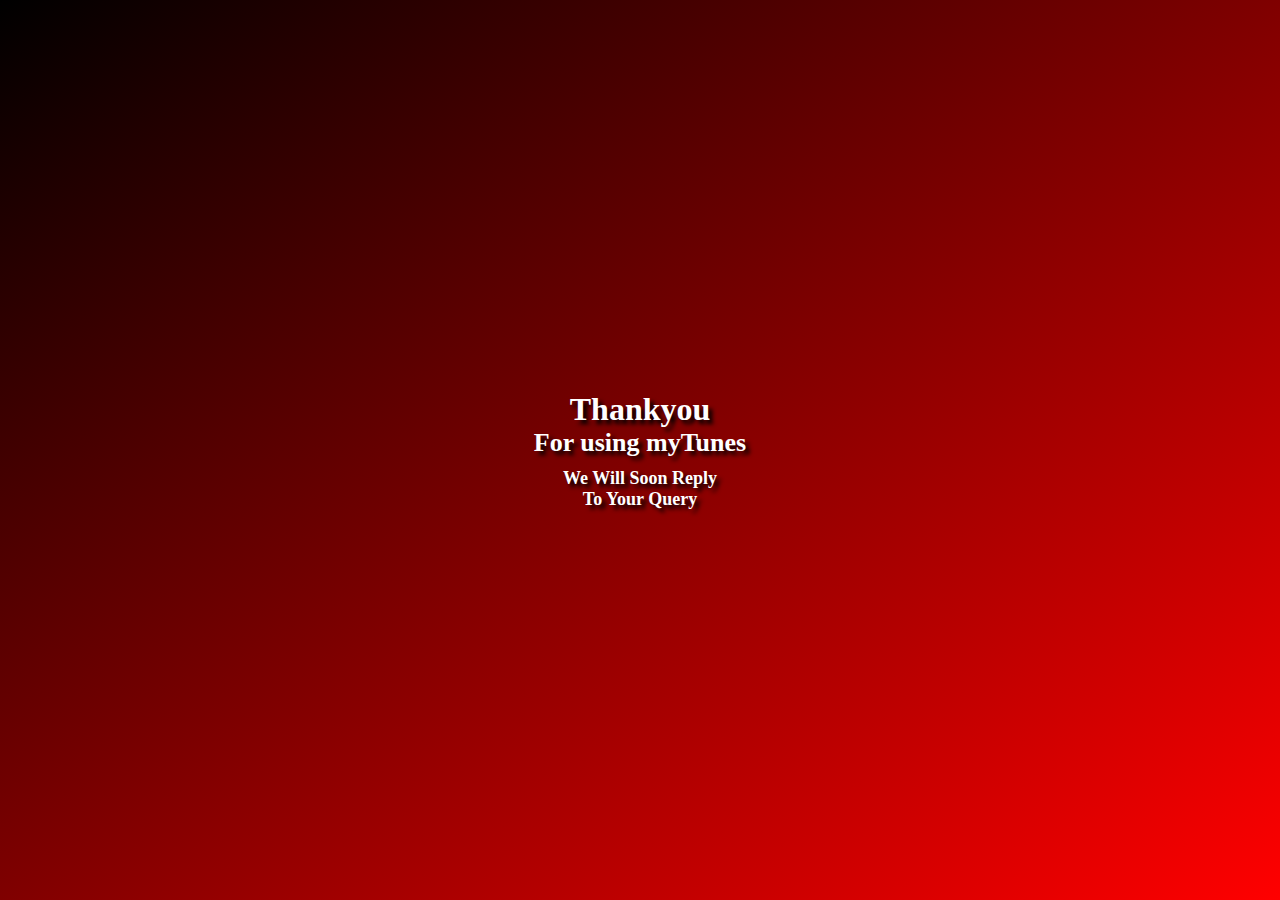
<file: contact.html>
<!DOCTYPE html>
<html lang="en">
<head>
     <meta charset="UTF-8">
     <meta http-equiv="X-UA-Compatible" content="IE=edge">
     <meta name="viewport" content="width=device-width, initial-scale=1.0">
     <title>Document</title>
  
<style>
     *{
     box-sizing: border-box;
     margin: 0px;
     padding: 0px;
}
.container{
     font-family: 'Baloo 2', cursive;
     width: 100%;
     /* border: 3px solid red; */
     display: flex;
     flex-direction: column;
     justify-content: center;
     align-items: center;
     height: 100vh;
     background-image: linear-gradient( to left top,red , black);
     text-shadow: 4px 4px 4px black;
     color: white;

}
.box{
     /* border: 3px solid green; */
     width:100%;
     text-align: center;
     justify-content: center;
     padding: 10px;
}



.box h2{
     position: relative;
     font-size: 2rem;
     font-weight: bolder;
     text-transform: capitalize;
}
/* .box h2::before{
     content: "";
     position: absolute;
     border: 1px solid white;
     top: 47px;
     width: 22%;
     
     
     
}
.box h2::after{
     content: "";
     position: absolute;
     border: 1px solid white;
     top: 47px;
     width: 22%;
  transform: translateX(-60px);
     
} */
.box h4{
     font-size: 26px;
}

.box p{
     text-transform: capitalize;
     font-weight: bold;
     margin-top: 10px;
     font-size: 18px;
          
   }
     
   
</style>

</head>
<body>
 <div class="container">
      <div class="box">
           <h2>thankyou</h2>
           <h4>For using myTunes</h4>
           <p>we will soon reply 
                <br>to your query</p>
      </div>
 </div>
</body>
</html>
</file>
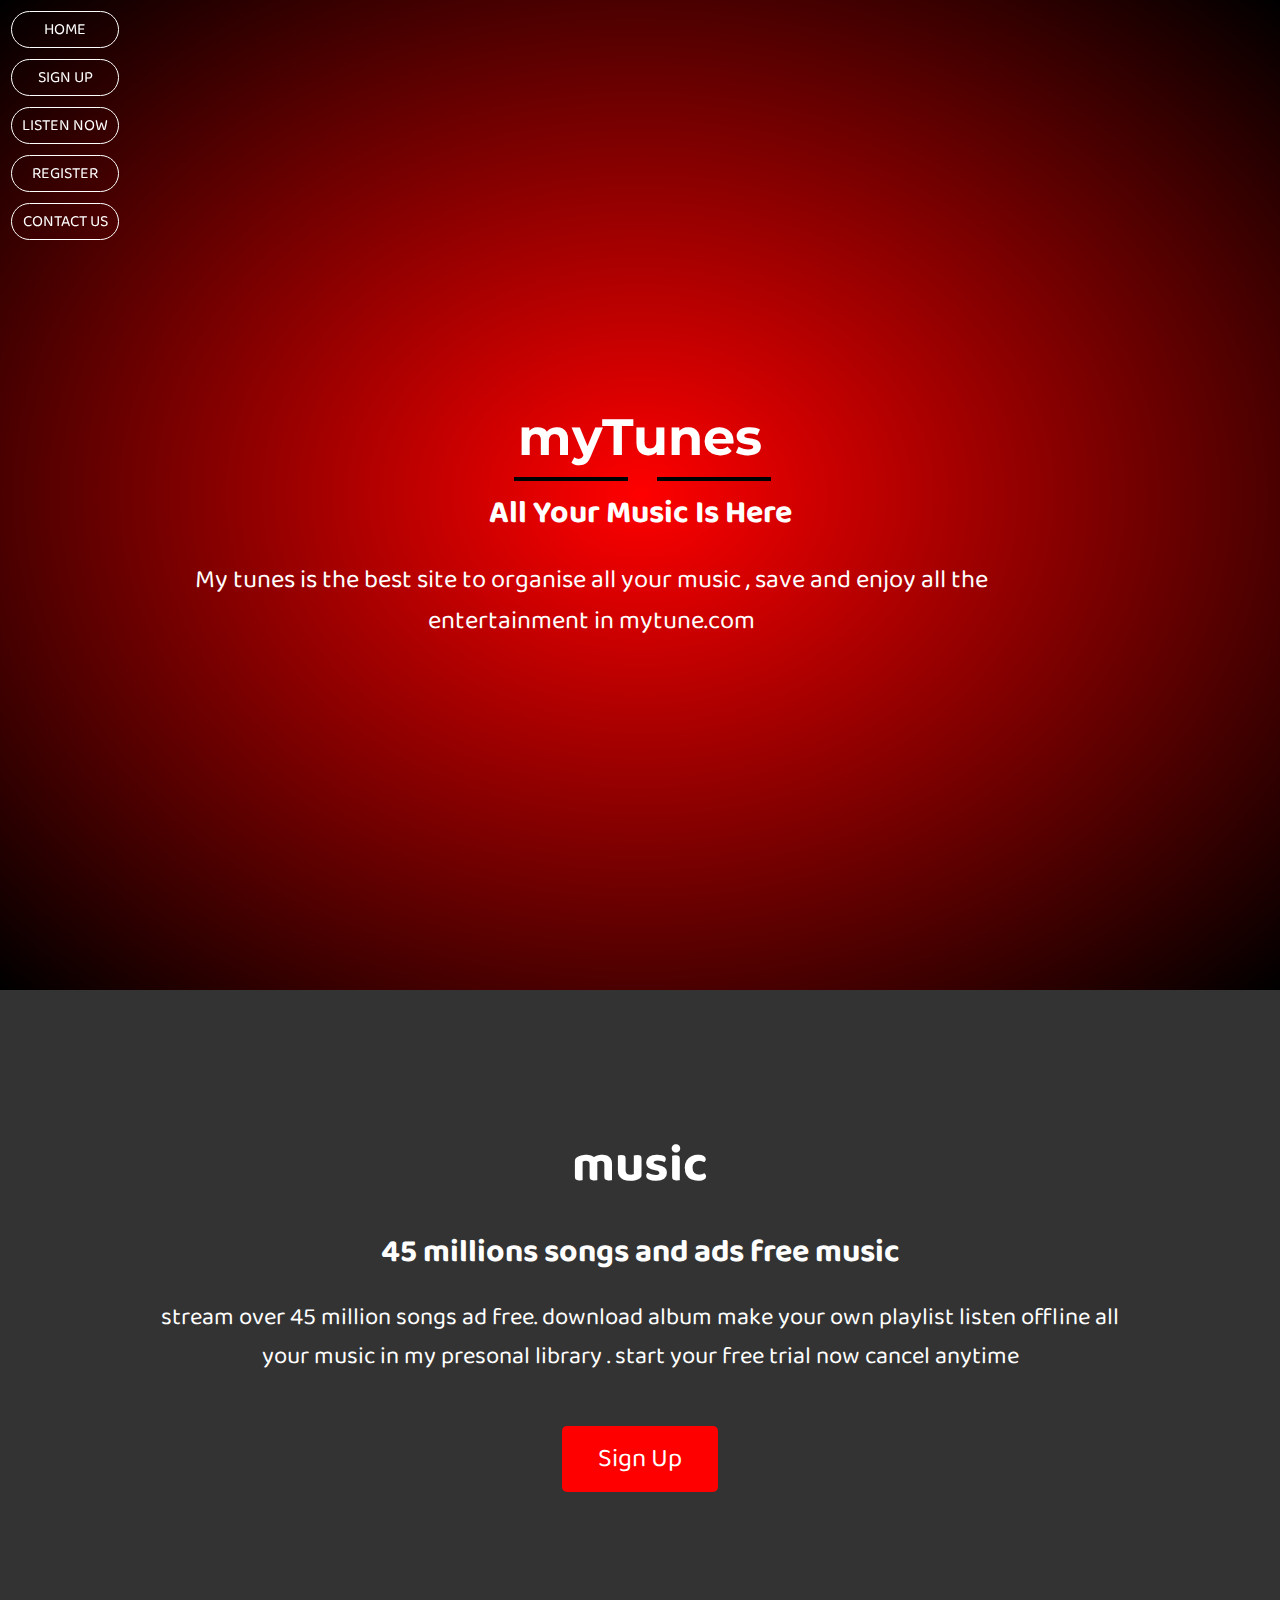
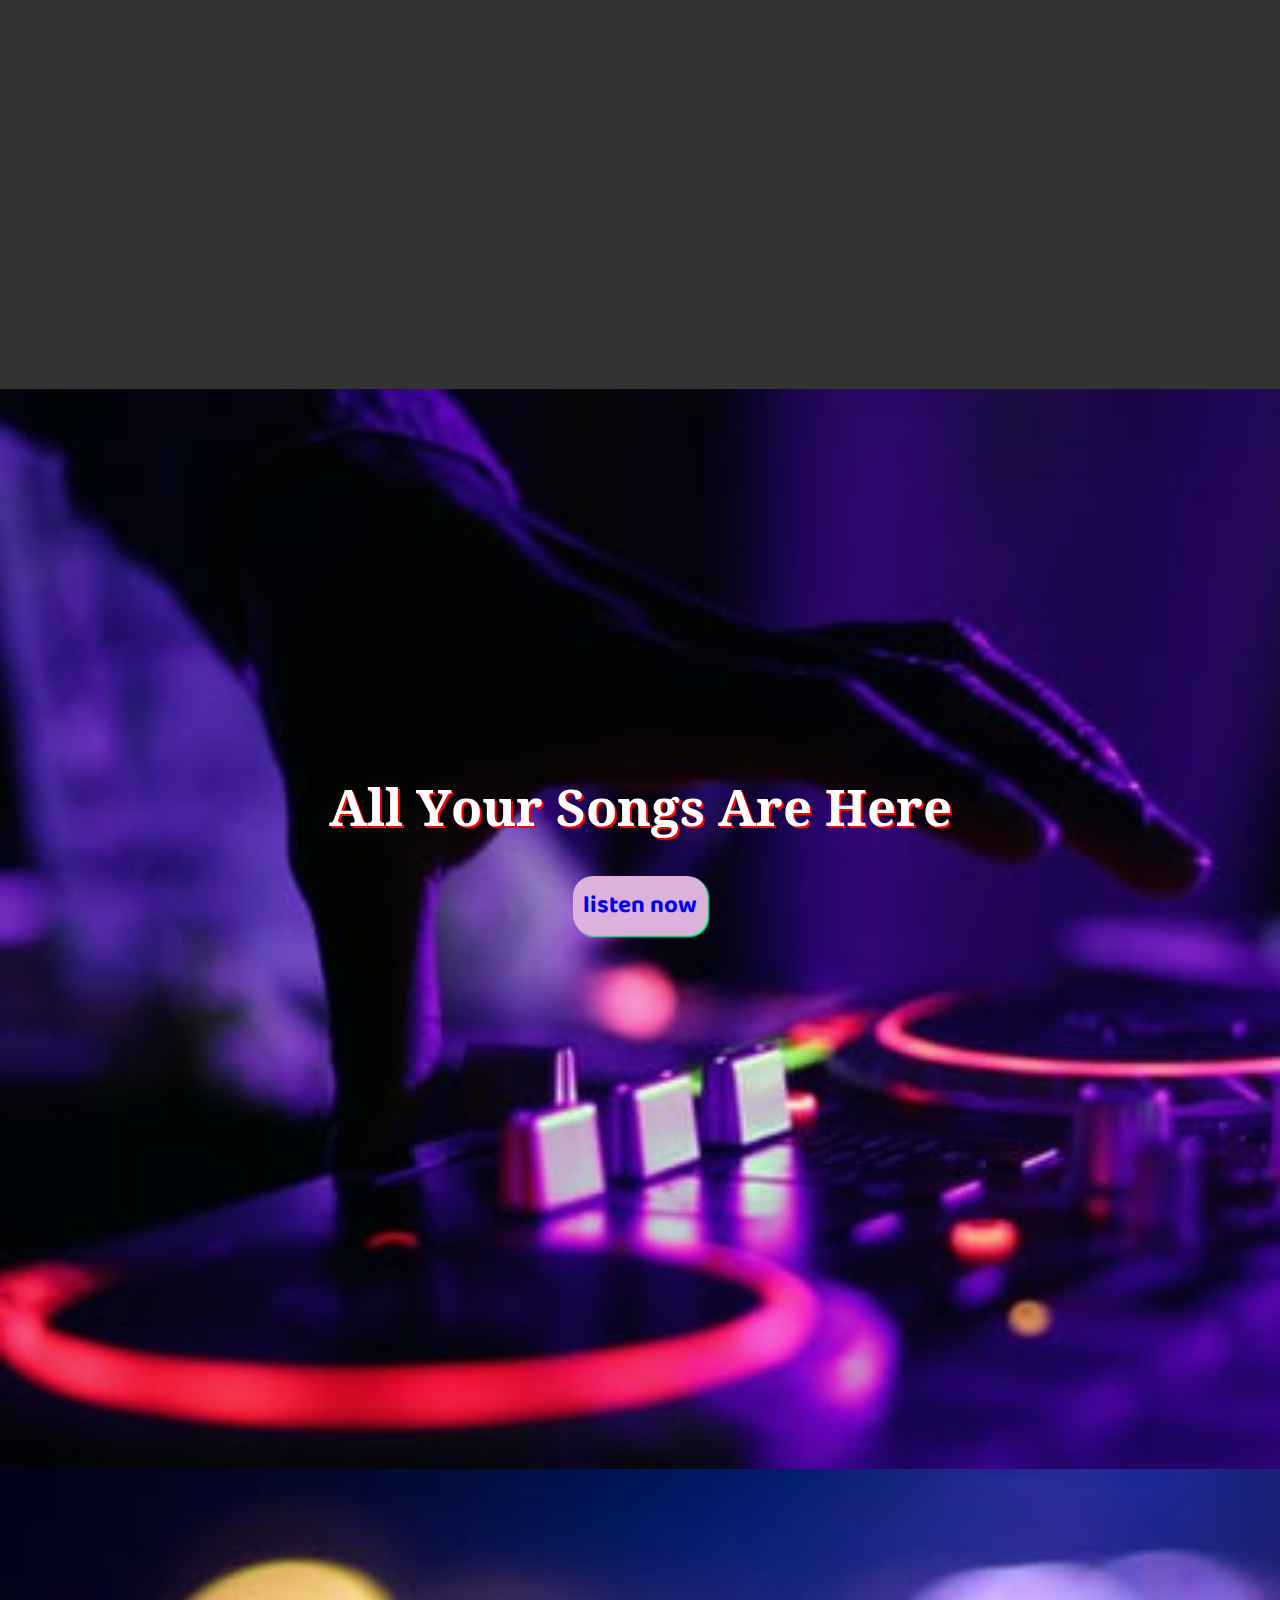
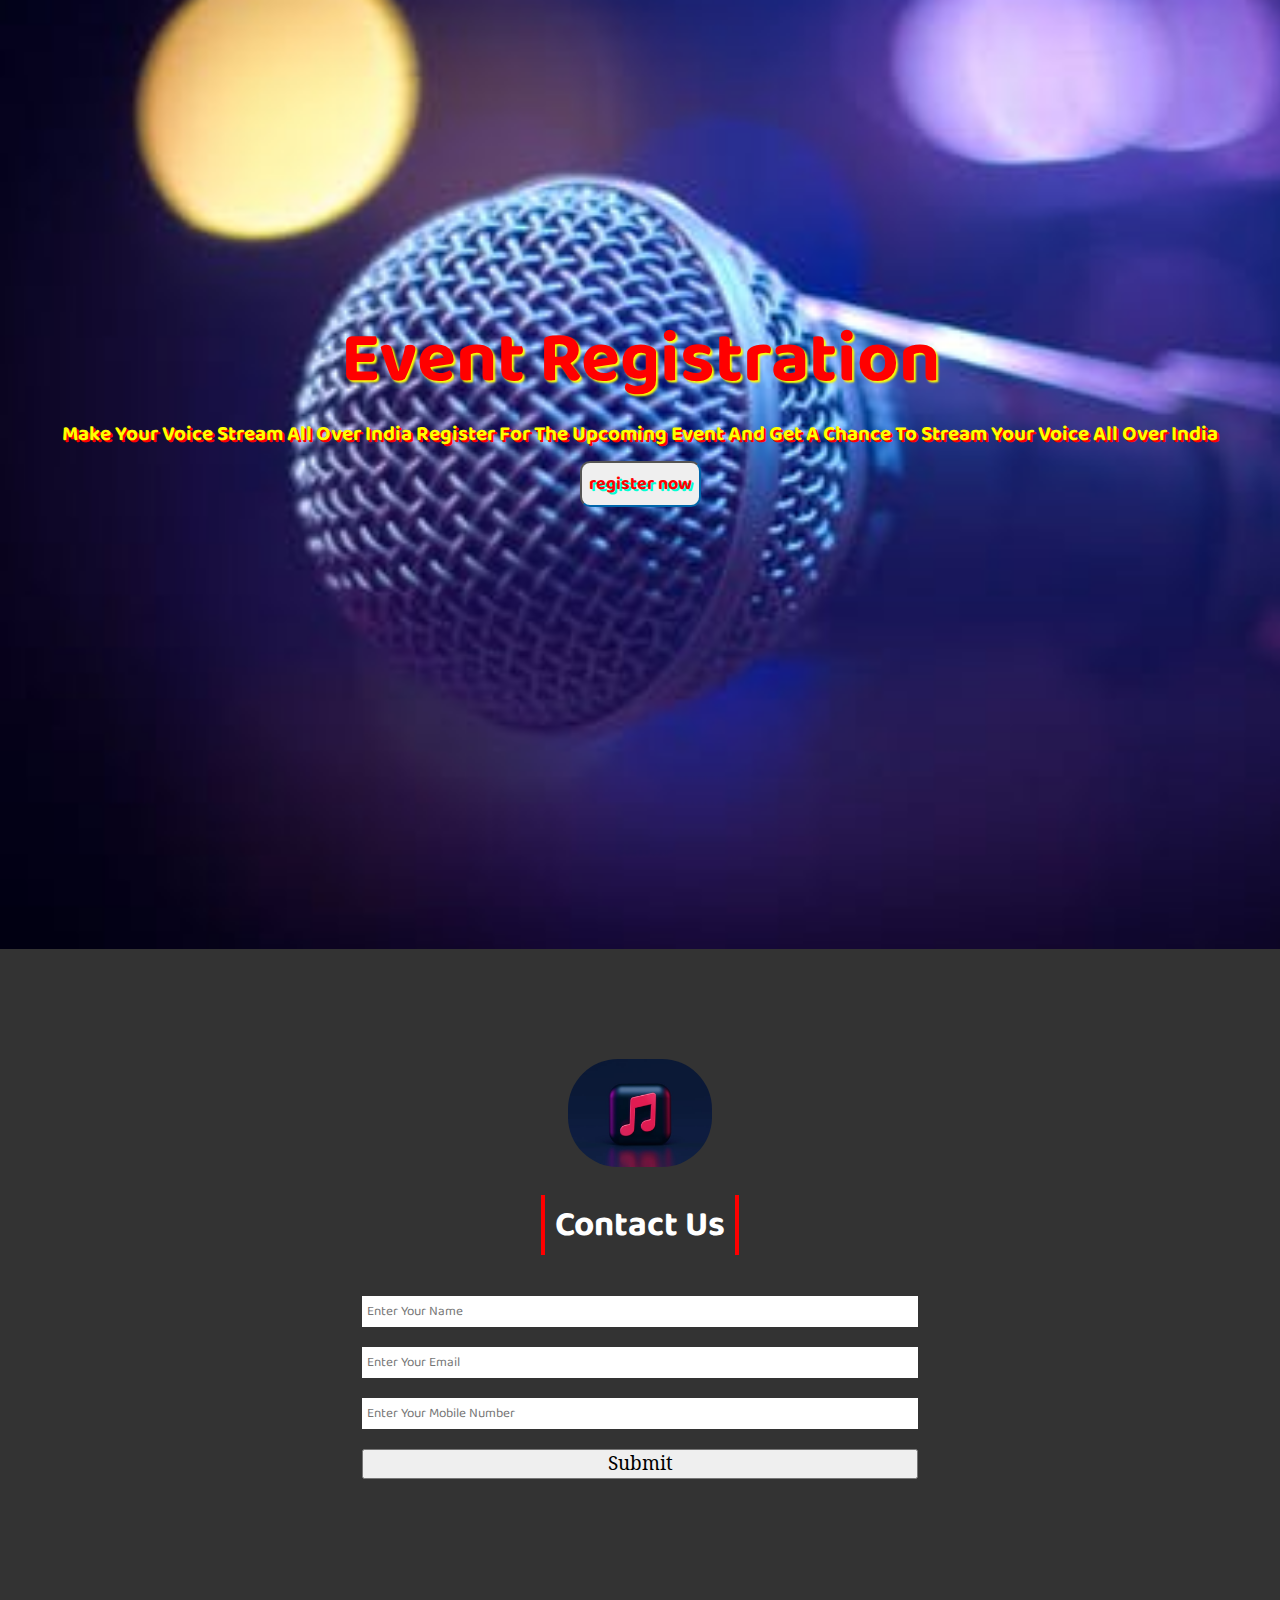
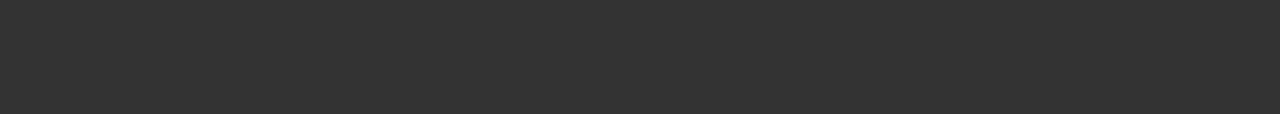
<file: main_page.html>
<!DOCTYPE html>
<html lang="en">
<head>
     <meta charset="UTF-8">
     <meta http-equiv="X-UA-Compatible" content="IE=edge">
     <meta name="viewport" content="width=device-width, initial-scale=1.0">
     <title>my tunes</title>
     <link rel="stylesheet" href="./stylesheet.css">
     <link rel="preconnect" href="https://fonts.googleapis.com">
<link rel="preconnect" href="https://fonts.gstatic.com" crossorigin>
<link href="https://fonts.googleapis.com/css2?family=Baloo+2:wght@400;500&display=swap" rel="stylesheet">
<link rel="preconnect" href="https://fonts.googleapis.com">
<link rel="preconnect" href="https://fonts.gstatic.com" crossorigin>
<link href="https://fonts.googleapis.com/css2?family=Baloo+2:wght@400;500&family=Montserrat&display=swap" rel="stylesheet">

<link rel="stylesheet" href="https://use.fontawesome.com/releases/v5.5.0/css/all.css" integrity="sha384-B4dIYHKNBt8Bc12p+WXckhzcICo0wtJAoU8YZTY5qE0Id1GSseTk6S+L3BlXeVIU" crossorigin="anonymous">


<link rel="preconnect" href="https://fonts.googleapis.com">
<link rel="preconnect" href="https://fonts.gstatic.com" crossorigin>
<link href="https://fonts.googleapis.com/css2?family=Koh+Santepheap&family=Montserrat:wght@300&display=swap" rel="stylesheet">

<link rel="stylesheet" href="./responsive.css">

</head>
<body>
     <div class="container">
          <div class="header">
               <p><a href="#mytunes">HOME</a></p>
               <p><a href="#signup">SIGN UP</a></p>
               <p><a href="#song_list">LISTEN NOW</a></p>
                   <p><a href="#register">REGISTER</a></p>
                   <p><a href="#contact">CONTACT US</a></p>
          </div>
          <div id="mytunes">
               <h2>myTunes</h2>
          <h3>all your music is here</h3>
          <p>My tunes is the best site to organise all your music , save and enjoy all the entertainment in mytune.com</p>
          </div>
          <section id="section2"></section>
          <div id="signup" >
               <i class="fa fa-music " ></i>
               <h2>music</h2>
               <h3>45 millions songs and ads free music</h3>
               <p>stream over 45 million songs ad free. download album make your own playlist listen offline all your music in my presonal library . start your free trial now cancel anytime </p>
               <button id="sign_up_button">
                   <a href="./signup.html"> sign up</a>
               </button>
          </div>
          <div id="song_list">
              
               
               <h3>all your songs are here</h3>
               <button><a href="./song_mainpage.html">listen now</a></button>
          
          </div>
       <div id="register">
            <div class="registerhere">
            <h2>
                 event registration 
            </h2>
            <p>make your voice stream all over india
            register for the upcoming event and get a chance to stream your voice all over india </p>
            <button id="registerbtn"><a href="./register.html">register now</a>   
            </button>
          </div>
       </div>
          <div id="contact">
               <div class="new">
                    <div class="userinput">
                         <img src="./new2.jpg" alt="error">
                         <h2>contact us</h2>
                    <input type="text" id="name" placeholder="enter your name"> 
                    <input type="email" id="email" placeholder="enter your email">
                    <input type="text" id="numbe" placeholder="enter your mobile number">
                    <button id="contactbtn"><a href="./contact.html">submit</a></button>
               </div>
          </div>

          </div>
     </div>
</body>
</html>
</file>
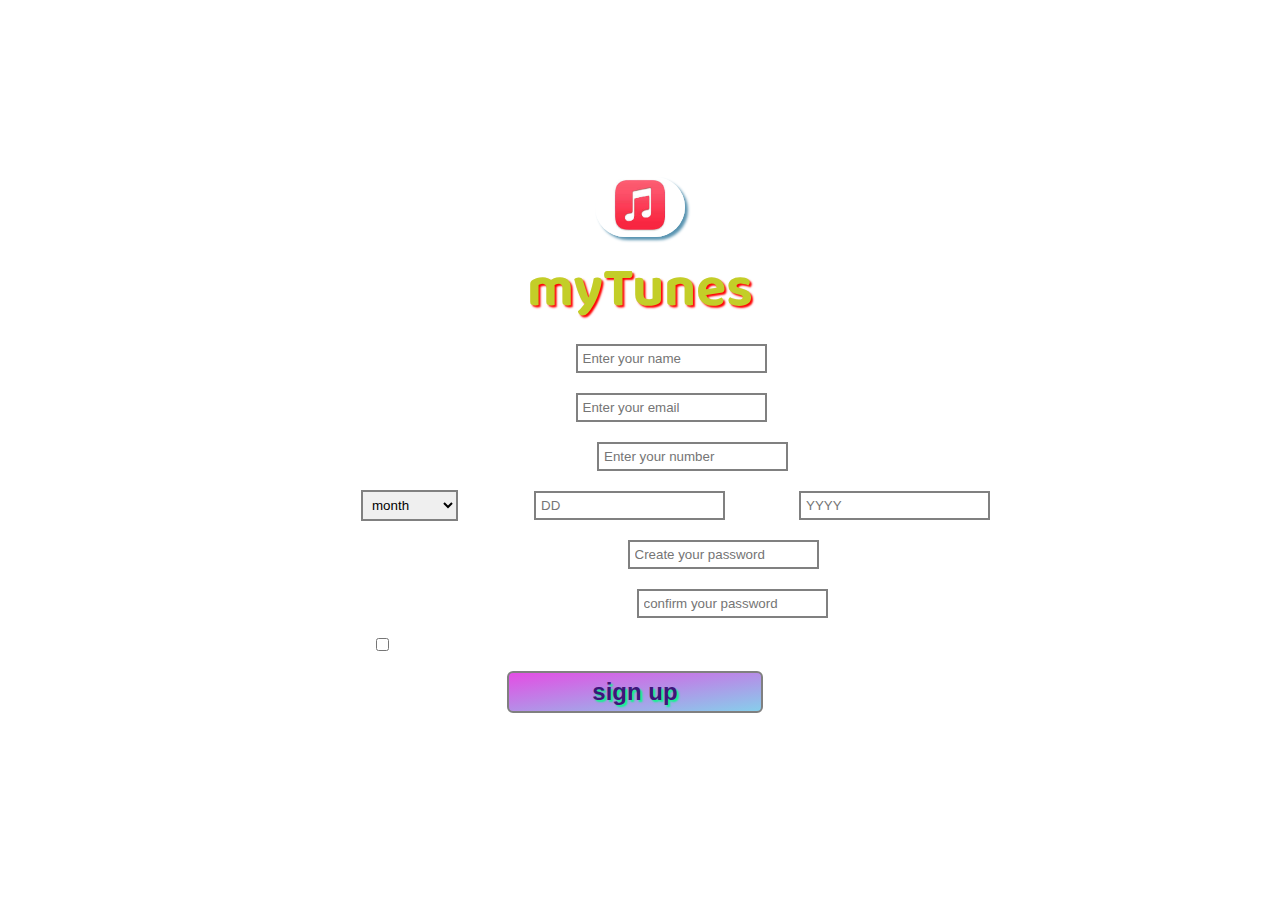
<file: signup.html>
<!DOCTYPE html>
<html lang="en">
<head>
     <meta charset="UTF-8">
     <meta http-equiv="X-UA-Compatible" content="IE=edge">
     <meta name="viewport" content="width=device-width, initial-scale=1.0">
     <title> SIGN UP FORM  </title>
     <link rel="stylesheet" href="./signup.css">

<!-- baloo bhaiii fonts  -->
     <link rel="preconnect" href="https://fonts.googleapis.com">
<link rel="preconnect" href="https://fonts.gstatic.com" crossorigin>
<link href="https://fonts.googleapis.com/css2?family=Baloo+2&display=swap" rel="stylesheet">

<!--  kon font  -->
<link rel="preconnect" href="https://fonts.googleapis.com">
<link rel="preconnect" href="https://fonts.gstatic.com" crossorigin>
<link href="https://fonts.googleapis.com/css2?family=Baloo+2&family=Koh+Santepheap:wght@300&display=swap" rel="stylesheet">
     
</head>
<body>
 <div class="container">
      <div class="box">
          <div class="heading">
               <div class="logo">
                    <img src="./logo.jpg" alt="error">
               </div>
               <h2>myTunes</h2>
          </div>
          <div class="user_detail">
               <label for="name">Name : </label>
               <input type="text" name="" id="naem" placeholder="Enter your name " required>
               <br>
               <label for="email">Email : </label>
               <input type="text" name="" id="email" placeholder="Enter your email "required>
               <br>
               <label for="pnone">Phone No. : </label>
               <input type="text" name="" id="phone" placeholder="Enter your number">
               <br>
               
               <label for="month">month :</label>
               <select name="" id="month" >
                    <option disabled selected>month</option>
                  <option>january</option>
                  <option>february</option>
                  <option>march</option>
                  <option>april</option>
                  <option>may</option>
                  <option>june</option>
                  <option>july</option>
                  <option>august</option>
                  <option>september</option>
                  <option>october</option>
                  <option>novmber</option>
                  <option>december</option>
               </select>
               <div class="date">
               <label for="date">Date :</label>
               <input type="text" name="" id="date" placeholder="DD">
          </div>
          <div class="year">
               <label for="year">year :</label>
               <input type="text" name="" id="year" placeholder="YYYY">
          </div>
               <br>
               <label for="password">Create password : </label>
               <input type="password" name="" id="password" placeholder="Create your password ">
               <br>
               <label for="confirmpassword">Confirm password : </label>
               <input type="password" name="" id="password" placeholder="confirm your password ">
               <br>
               <input type="checkbox" name="check" id="check">
               <span> I Agree to the terms and conditons of myTunes.com </span>
               <br>
              
                   <input type="submit" value="sign up" class="btn"><a href="./signupsuccesfull.html"></a>
          </div>
      </div>
 </div>    
 

</body>
</html>
</file>
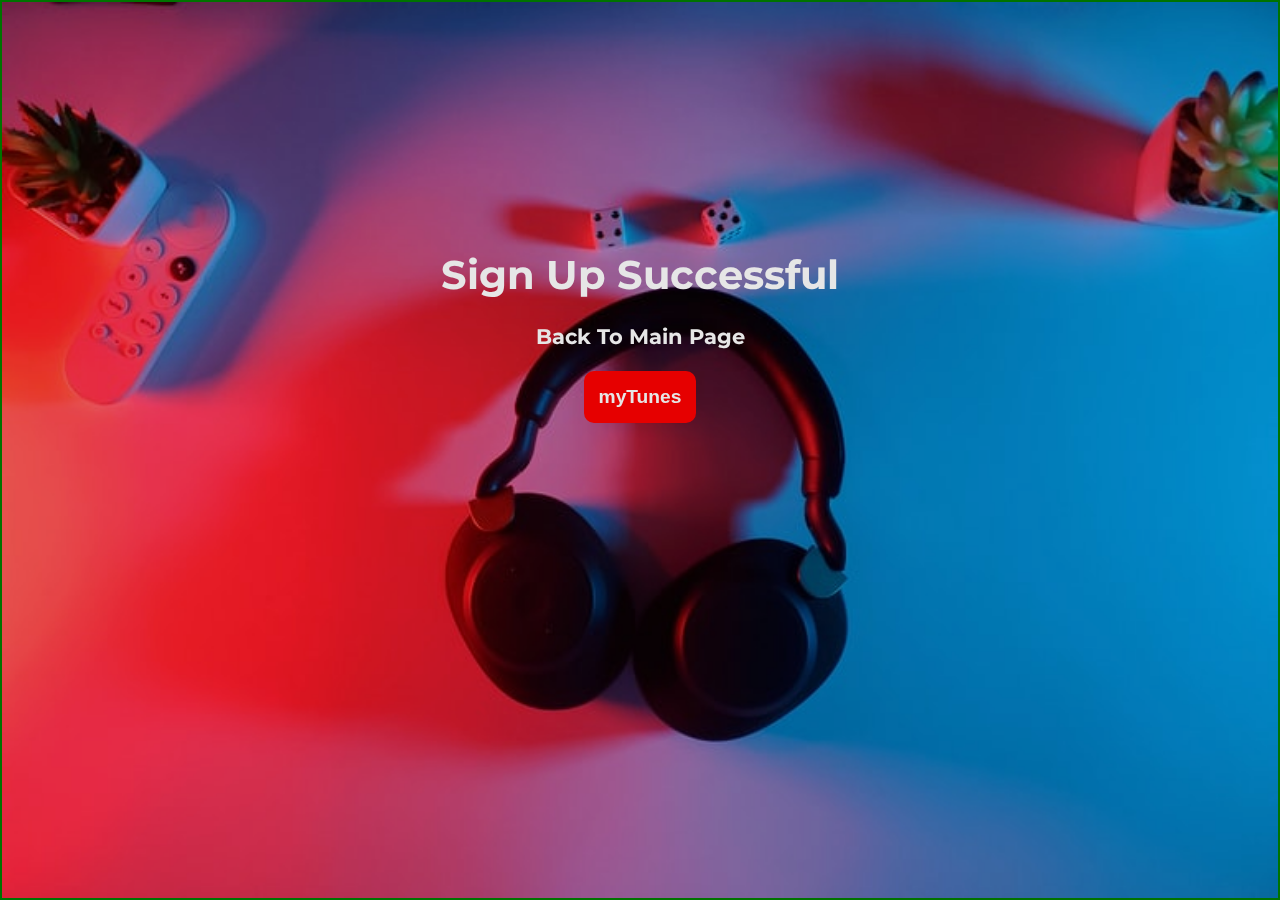
<file: signupsuccesfull.html>
<!DOCTYPE html>
<html lang="en">
<head>
     <meta charset="UTF-8">
     <meta http-equiv="X-UA-Compatible" content="IE=edge">
     <meta name="viewport" content="width=device-width, initial-scale=1.0">
     <title>SIGN UP SUCCESSFUL</title>
     <link rel="stylesheet" href="./signupsuccessful.css">
     <link rel="preconnect" href="https://fonts.googleapis.com">
<link rel="preconnect" href="https://fonts.gstatic.com" crossorigin>
<link href="https://fonts.googleapis.com/css2?family=Montserrat&display=swap" rel="stylesheet">
    
</head>
<body>
     <div class="container">
          <div class="box">
               <h1>sign up successful</h1>
               <p>back to main page</p>
               <button class="btn">
                    <a href="./main_page.html">myTunes</a>
               </button>
          </div>
     </div>
</body>
</html>
</file>
<file: stylesheet.css>
*{
     margin: 0px;
     padding: 0px;
     box-sizing: border-box;
     font-family: 'Baloo 2', cursive;
     scroll-behavior: smooth;

}

.header{
     position: fixed;
 }
.header p{
     border: 1px solid #fff;
     border-radius: 30px;
     margin: 11px;
     padding:5px 10px;
     text-align: center;

 }
.header p:hover{
    background-color:#333;

 }

.header a{
     font-size: 1rem;
     color: white;
    text-decoration: none;
 }
.header p a:hover{
    background-color: #333;
 }




#mytunes{
     display: flex;
     justify-content: center;
     flex-direction: column;
     /* background-image: url('./showcase.jpeg'); */
     background-image: radial-gradient( red, black);
     background-size: cover;
     background-repeat: no-repeat;
     text-align: center;
     height: 110vh;
     /* border: 2px solid yellow; */
     /* position: relative; */
     color: white; 
     width: 100%;
     bottom: 170px;
     padding-top: 126px;
     padding-bottom: 70px; 
     padding-left: 150px; 
     padding-right: 150px; 
}

#mytunes h2 {
     font-family: 'Baloo 2', cursive;
font-family: 'Montserrat', sans-serif;
     font-weight: bold;
     font-size: 3.2rem;
     padding-bottom: 20px;
}
#mytunes h2::before{
     content: "";
     position: absolute;
     border: 2px solid black;
     width: 110px;
     margin-top: 72px;
     margin-left: -4px;
}

#mytunes h2::after{
     content: "";
     position: absolute;
     border: 2px solid black;
     width: 110px;
     margin-top: 72px;
     margin-left: -105px;

    
}


#mytunes h3 {
     font-weight: bold;
     font-size: 2rem;
     padding-bottom: 20px;
     text-transform: capitalize;
}


 

#mytunes p{
     font-size: 1.6rem;
}

/* **************** ******************* */


#signup{
     /* border:2px solid green; */
     background-color: #333;
     color: white;
     text-align: center;
     width: 100%;
  height: 111vh;
  bottom: 170px;
  display: flex;
  flex-direction: column;
     padding: 135px 150px;
}

#signup i,h2{
     font-size: 3.2rem;
     font-weight: bold;
}
#signup h2{
     padding-bottom: 20px;
}
#signup h3{
     font-size: 2rem;
     font-weight: bold;
     padding-bottom: 20px;
}

#signup p{
     font-size: 1.5rem;
     padding-bottom: 50px;
    
}

#sign_up_button{
     margin: 0px auto;
     width: 16%;
     padding:12px;
     font-size: 26px;
     text-transform: capitalize;
     background-color: red;
     color: white;
     border-style: none;
     border-radius: 5px;
}
#sign_up_button a {
     text-decoration: none;
     color: white;
}
#sign_up_button:hover{
     background-color: rgb(255, 71, 71);
}
#sign_up_button a:hover{
     font-size: 27px;

}

/* ************** SONG LIST ******************** */

#song_list{
     display: flex;
     flex-direction: column;
     align-items: center;
     justify-content: center;
     background-image: url('./new9.jpg');
     background-size: cover;
     background-repeat: no-repeat;
     height: 120vh;
     padding-bottom: 150px;
}
#song_list h3 {
     font-family: 'Koh Santepheap', cursive;
     font-size: 3.2rem;
     font-weight: bold;
     text-shadow: 2px 2px red;
     text-decoration: tomato;
     text-transform: capitalize;
     color: white;
     padding-bottom:34px

}

#song_list button{
     font-weight: bold;
   font-size: 1.5rem;
   padding:10px;
   background-color: #dcb1dc;
    border-radius: 20px;
    border-style: none;
    box-shadow: 2px 2px 2px #4cffae;

}

#song_list button a{
     text-decoration: none;


}
#song_list button:hover{
   font-size: 1.6rem;
}

/* *****************     ABOUT  *********************** */

#register{
     width: 100%;
     display: flex;
     flex-direction: column;
     text-align: center;
     justify-content: center;
     height: 120vh;
     background-image: url('./music7.jpeg');
     background-repeat: no-repeat;
     background-size: cover;
     color: white;

}

.registerhere{
     /* border: 2px solid red; */
     /* margin-bottom: 325px; */
     /* padding-left: 535px; */
     text-transform: capitalize;
}
.registerhere h2{
  color: red;
  text-shadow: 2px 2px 2px yellow;
  font-size: 4.5rem;
  font-weight: bold;  
}
.registerhere h4{
   font-size: 2rem;
   color: yellow;
   text-shadow: 2px 2px red;
}

.registerhere p{
     color: yellow;
   font-size: 2.3rem;
  font-weight: bold;  
  text-shadow: 2px 2px red;
   
}

#registerbtn{
     padding: 7px;
     margin: 10px;
     border-radius: 10px;
     border-right-color: #0098ff;
     border-bottom-color: #0098ff;
}
#registerbtn a{
     text-decoration: none;
     color: red;
     font-size: 20px;
     /* text-transform: capitalize; */
     font-weight: bold;
     text-shadow: 2px 2px #00ffd4;
}
#registerbtn a:hover{
     font-size: 20.5px;
}
#registerbtn:hover{
     border-style:dotted;
}



/* *************** CONTACT US ************************ */

#contact {
     width: 100%;
     height: 85vh;
     background-color: #333;
     padding-top:100px;
}

#contact .new .userinput{
     width: 25%;
     display: flex;
     flex-direction: column;
     text-align: center;
     justify-content: center;
     height: 50vh;
     background-color: #333;
     margin: 0px auto;
}

#contact .new .userinput input{
   padding: 5px;
   margin: 10px;
   border: 2px solid rgb(116, 116, 116);
   border-style: none;
   text-transform: capitalize;
   

}

#contact .new .userinput h2{

     color: white;
     text-transform: capitalize;
     /* padding-top: 175px; */
     padding-bottom: 33px;
     padding-top: 30px;
     font-size: 2.2rem;

}
#contact .new .userinput img{
   border-radius: 50px;
   display: block;
   margin-left: auto;
   margin-right: auto;
    width: 25%;

}
#contact .new .userinput h2::before{
     content: "";
     border: 2px solid red;
     margin: 10px;

}
#contact .new .userinput h2::after{
     content: "";
     border: 2px solid red;
     margin: 10px;

}
  
#contactbtn{
     margin: 10px;
}
#contactbtn:hover{
     background-color: rgb(167, 164, 164);
} 
#contactbtn a{
     font-family: 'Koh Santepheap', cursive;
     text-decoration: none;
     color: black;
     font-size: 1.2rem;
     text-transform: capitalize;
     
}
#contactbtn a:hover{
     color: black;
    
}
</file>
<file: responsive.css>
/* ***************** RESPONSIVENESS ********************* */

  
@media (min-width:1024px) and (max-width:1440px){

     .registerhere h4{
          font-size: 1.8rem;
         
       }

       .registerhere p{
          font-size: 1.3rem;
         padding: 0px 0px ;
       }

       #registerbtn a{
         
          font-size: 18px;
          
     }
    

     /* #mytunes h3::before{
          content: "";
          position: absolute;
          border: 7px solid red;
          top: 290px;
          transform: translateX(142px) rotate(45deg);
      } */

      #mytunes p{
          width: 90%;
      }

     #contact .new .userinput {
          width: 45%;
     }
}
@media (min-width:768px) and (max-width:1024px){

    
     #mytunes{
          /* height: 98vh; */
          width: 109%;
     }
     #signup{
          padding-top: 68px;
          width: 109%;
      
     }
     
     #sign_up_button{
          width: 25%;
          padding: 6px;
     }

     #song_list{
          width: 109%;
          
     }

     #register{
          padding-right :10px;
          width: 109%;
          /* height: 97vh; */
     }
     .registerhere{
         
          margin-bottom: 218px;
          padding-left: 240px;
          
     }
     .registerhere h2{
       margin-bottom: 54px;
          font-size: 3.2rem;
          position: relative;
        }
     .registerhere h2::before{
    content: "";
    position:absolute;
    border:1px solid red;
    width: 190px;
    top: 73px;
        }
     .registerhere h2::after{
    content: "";
    position:absolute;
    border:1px solid red;
    top: 73px;
    width: 190px;
    transform: translateX(-188px);
        }

        #mytunes h3::before{
          content: "";
          position: absolute;
          border: 7px solid red;
          top: 290px;
          transform: translateX(142px) rotate(45deg);
      }
   
        .registerhere h4{
           font-size: 1.8rem;
           position: relative;
           
        }
     
        .registerhere p{
             
             
             padding:0px 40px;
           font-size: 1.2rem;
         
        }
      
     #contact {
     width: 109%;
     /* height: 85vh; */
     }

     #song_list h3 {
          font-size: 2.5rem;
     }

     #song_list button{
        font-size: 1.2rem;
     }

     #contact .new .userinput h2{
          font-size: 1.5rem;
     }
     #contact .new .userinput {
          width: 45%;
     }
     #contact .new .userinput img{
           width: 20%;
       }
}


@media (min-width:425px) and (max-width:768px){

     #mytunes{
          
          width: 197%;
     }
     #mytunes p {
        width: 105%;
      }
    

     #signup{
          padding-top: 68px;
          width: 197%;
      
     }

     #song_list{
          width: 197%;
          
     }

     #register{
          padding-right :10px;
          width: 197%;
     }

     #contact {
          width: 197%;
         
          }

          #sign_up_button{
               width: 25%;
               padding: 6px;
          }
         
          .registerhere{
              
               margin-top: 2px;
               padding-left: 240px;
               
          }
          .registerhere h2{
            margin-bottom: 15px;
               font-size: 3rem;
               position: relative;
             }
          .registerhere h2::before{
         content: "";
         position:absolute;
         border:1px solid red;
         width: 190px;
         top: 73px;
             }
          .registerhere h2::after{
         content: "";
         position:absolute;
         border:1px solid red;
         top: 73px;
         width: 190px;
         transform: translateX(-188px);
             }
             #mytunes h3::before{
               content: "";
               position: absolute;
               border: 7px solid red;
               top: 290px;
               transform: translateX(142px) rotate(45deg);
           }
     
             .registerhere h4{
                font-size: 1.6rem;
                position: relative;
                
             }
          
             .registerhere p{
                 
                  padding:0px 40px;
                font-size: 1.5rem;
              
             }
             #registerbtn a{
         
               font-size: 18px;
               
          }
             #contact .new .userinput h2{
               font-size: 1.5rem;
          }
          #contact .new .userinput {
               width: 45%;
          }
          #contact .new .userinput img{
                width: 20%;
            }
    
}

@media (min-width:696px) and (max-width:768px){

     #mytunes h3::before{
          top: 309px;
      }


         /* =================================================== */
         /* =================================================== */
         /* =================================================== */
         
}
@media (min-width:375px) and (max-width:425px){

     #mytunes{
          
          width: 100%;
     }

     #mytunes p {
          width: 105%;
        }

     #signup{
          padding-top: 68px;
          width: 100%;
      
     }

          
     #song_list{
          width: 100%;
          
     }

     #register{
          padding-right :10px;
          width: 100%;
     }

     #contact {
          width: 100%;
          }




          #sign_up_button{
               width: 25%;
               padding: 6px;
          }
         
          .registerhere{
              
               margin-top: 2px;
               padding-left: 240px;
               
          }
          .registerhere h2{
            margin-bottom: 15px;
               font-size: 3rem;
               position: relative;
             }
          .registerhere h2::before{
         content: "";
         position:absolute;
         border:1px solid red;
         width: 190px;
         top: 73px;
             }
          .registerhere h2::after{
         content: "";
         position:absolute;
         border:1px solid red;
         top: 73px;
         width: 190px;
         transform: translateX(-188px);
             }
             /* #mytunes h3::before{
               content: "";
               position: absolute;
               border: 7px solid red;
               top: 290px;
               transform: translateX(142px) rotate(45deg);
           } */
     
             .registerhere h4{
                font-size: 1.6rem;
                position: relative;
                
             }
          
             .registerhere p{
                 
                  padding:0px 40px;
                font-size: 1.5rem;
              
             }
             #registerbtn a{
         
               font-size: 18px;
               
          }
             #contact .new .userinput h2{
               font-size: 1.5rem;
          }
          #contact .new .userinput {
               width: 45%;
          }
          #contact .new .userinput img{
                width: 20%;
            }
          }


     /* =================================================== */
     /* =================================================== */
     /* =================================================== */


            @media (min-width:300px) and (max-width:375px){


               #mytunes{
                    padding-left: 50px;
                    padding-right: 50px;
                    padding-top: 150px;
                    width: 100%;
                    /* height: 570px */
                   
                           }

                           #mytunes h2 {
                              font-size: 2.2rem;
                              padding-bottom: 10px;
                         }
                         #mytunes h3 {
                              font-size: 1.2rem;
                              padding-bottom: 3px;
                         }
                         #mytunes p{
                              padding-bottom: 0px;
                              font-size: 1rem;
                         }
              
                         #mytunes h2::before{
                              content: "";
                              position: absolute;
                              border: 1px solid red;
                              width: 70px;
                              margin-top: 47px;
                              margin-left: -11px;
                         }
                         
                         #mytunes h2::after{
                              content: "";
                              position: absolute;
                              border: 1px solid red;
                              width: 70px;
                              margin-top: 47px;
                              margin-left: -64px;
                         }
                         /* #mytunes h3::before{
                              content: "";
                              position: absolute;
                              border: 5px solid red;
                              top: 307px;
                              transform: translateX(82px) rotate(
                          45deg);
                          } */
                    


               /************** SIGN UP  ***************/


         
         
              #signup{
               padding: 10px 10px;
               width: 100%;
               /* height: 570px; */
               padding: 90px 10px 0px 10px;
         }
    
         #signup i,h2{
              font-size: 2.5rem;
         }
         #signup h2{
          padding-bottom: 0px;
     }
         #signup h3{
          padding-top: 70px;
          padding-bottom: 0px;
          font-size: 1.25rem;
         }
         #signup p{
          font-size: 1.2rem;
          padding-bottom: 36px;
     }   
     
     #sign_up_button {
         width: 36%;
         padding: 6px;
     }


/************************** SONG LIST ********************** */
               #song_list{
                    width: 100%;
                    /* height: 570px */
               }
          
               #song_list h3 {
                    font-size: 1.7rem;
                    /* align-items: center; */
               }
               
               #song_list button{
                  font-size: 1.3rem;
                  padding:10px;
               }

            /* ************   REGISTER ************* */
            #register{
                 
               padding-right :10px;
               width: 100%;
               /* height: 570px */

          }
              
               .registerhere{
                    margin-top: 321px;
                   padding-left: 0px;
               }
               .registerhere h2{
                 margin-bottom: 0px;
                 font-size: 2.2rem;
                 position: relative;
                 }
               .registerhere h2::before{
              content: "";
              position:absolute;
              border:1px solid red;
              top: 43px;
              width: 117px;
                  }
               .registerhere h2::after{
              content: "";
              position:absolute;
              border:1px solid red;
              top: 43px;
              width: 117px;
              transform: translateX(-115px);
              }
               
          
                  /* .registerhere h4{
                     font-size: 1.5rem;
                     position: relative;
                  } */
               
                  .registerhere p{
                      
                       padding:0px 40px;
                     font-size: 1.3rem;
                   
                  }
                  #registerbtn a{
              
                    font-size: 20px;
                    
               }


               /* ************* CONTACT ****************** */
                      
               
          #contact {
               width: 100%;
               /* height: 570px */
               }
     
               #contact .new .userinput h2{
                         font-size: 1.5rem;
                    }
                    #contact .new .userinput {
                         /* margin-top: 50px; */
                         width: 90%;
                    }
                    #contact .new .userinput img{
                          width: 20%;
                      }

            
}
</file>
<file: signup.css>
*{
      margin:0px;
      border: 0px ;
      box-sizing: border-box;
}

.container{
     background-image: url('https://media.istockphoto.com/photos/abstract-background-with-circles-and-curves-picture-id901409540?b=1&k=20&m=901409540&s=170667a&w=0&h=rFYF1uuM8z9x90het9zBN5QZDB-xSUhoBvL0kOCEN2c=');
     background-repeat: no-repeat;
     background-size: cover;
     height: 100vh;
     /* border: 2px solid green; */
     display: flex;
     flex-direction: column;
     justify-content: center;
     /* text-align: center; */
}

.box{
     /* border: 2px solid red; */
     width: 100%;
     text-align: center;
     justify-content: center;
}


.heading{
     font-family: 'Baloo 2', cursive;
     /* border: 2px solid black; */
}
.heading h2{
     color: #c3ce28;
     text-shadow: 2px 2px 2px red;
     font-size: 3.5rem;
     font-weight: bolder;
}

/* .logo{
     border: 2px solid violet;
     
} */
.logo img{
     box-shadow: 3px 3px 3px #5994b1;
     border-radius: 50px;
     width:7%;
     
}

.user_detail{
     color: white;
     font-size: 1.2rem;
     font-weight: bold;
     font-family: 'Baloo 2', cursive;
font-family: 'Koh Santepheap', cursive;
     /* border: 2px solid blue; */
}
.user_detail input{
     padding:5px;
     margin: 10px 10px 10px 0px ;
     border: 2px solid grey;
}
.user_detail input:hover{
     border: 2px solid purple;
}

.date{
     display: inline-block;
}

.year{
     display: inline-block;
}
#month {
     padding:5px;
     margin-right: 10px;
     border: 2px solid grey;
}
#month:hover {
     border: 2px solid purple;  
}


.btn{
     width: 20%;
     border-radius: 6px;
     margin-top: 10px;
     padding: 4px;
     background-image: linear-gradient( to bottom right ,#e44de4, skyblue);
     transition: all 0.3s ease-in;
     cursor: pointer;
     font-size: 1.5rem;
     color:#3d157a;
     font-weight: bold;
     text-shadow: 2px 2px 2px #00ff86;
     text-decoration: none;
}
.btn:hover{
     background-image: linear-gradient( to bottom right , skyblue,#e44de4);
}


.btn a:hover{
     color: #210053;
} 




/* *********************** RESPONSIVENESSSS  *********************** */


@media (min-width:425px) and (max-width:768px){

     
.container{
     height: 130vh;
     }
      .date label{
          display:inline-block;
      }
      .year label{
          display: inline-block;
     }
     .btn{
          width: 33%;
          margin-top: 20px;
          font-size: 1.2rem;
          padding: 4px;
     }
    

     .user_detail{
        display: block;
        margin-left: auto;
        margin-right: auto;
          width: 87%;
          padding:10px;
          font-size: 1rem;
     }
     .logo img{
               
          width:12%;
          
     }
}


@media (min-width:375px) and (max-width:425px){

     .container{
          height: 130vh;
          }

          .user_detail{
               font-size: 1rem;
          }
       
          .heading h2{
               font-size: 3rem;
          }
          .btn{
               width: 30%;
               margin-top: 18px;
               padding: 4px;
               font-size: 1.2rem;
          }

          .logo img{
               width:12%;
          }
}
@media (min-width:320px) and (max-width:375px){

     .container{
          height: 130vh;
          }

          .user_detail{
               font-size: 1rem;
          }
       
          .heading h2{
               font-size: 2.5rem;
          }
          .btn{
               width: 30%;
               margin-top: 18px;
               font-size: 1.2rem;
               padding: 4px;
          }
          
          .logo img{
               
               width:12%;
               
          }
}
</file>
<file: signupsuccessful.css>
*{
     margin: 0px;
     padding: 0px;
     box-sizing: border-box;
    
}

.container{
     font-family: 'Montserrat', sans-serif;
     background-image: url('./new1.jpg');
     background-repeat: no-repeat;
     background-size:cover;
     border: 2px solid green;
     display: flex;
     width: 100%;
     height: 100vh;
     justify-content: center; 
     text-align: center;
     filter: brightness(90%);

}

.box{
     color: white;
     margin: auto 0px;
     height: 50vh;
     width: 100%;
}
.box h1 {
     text-transform: capitalize;
     font-size: 2.5rem;
     font-weight: bolder;
   padding: 25px;
   
}
.box p{
     text-transform: capitalize;
     font-size: 1.3rem;
     font-weight: bolder;
   padding-bottom: 22px;

}

.btn{
     padding: 15px;
     font-size: 1.2rem;
     font-weight: bold;
     background-color: red;
     border-style: none;
     border-radius: 10px;
     /* transition: all 0.3s ease-in-out; */
}
.btn a{
     text-decoration: none;
     color: white;
}
.btn:hover{
    background-color: rgb(250, 67, 67);
    font-size: 1.25rem;
}
</file>
